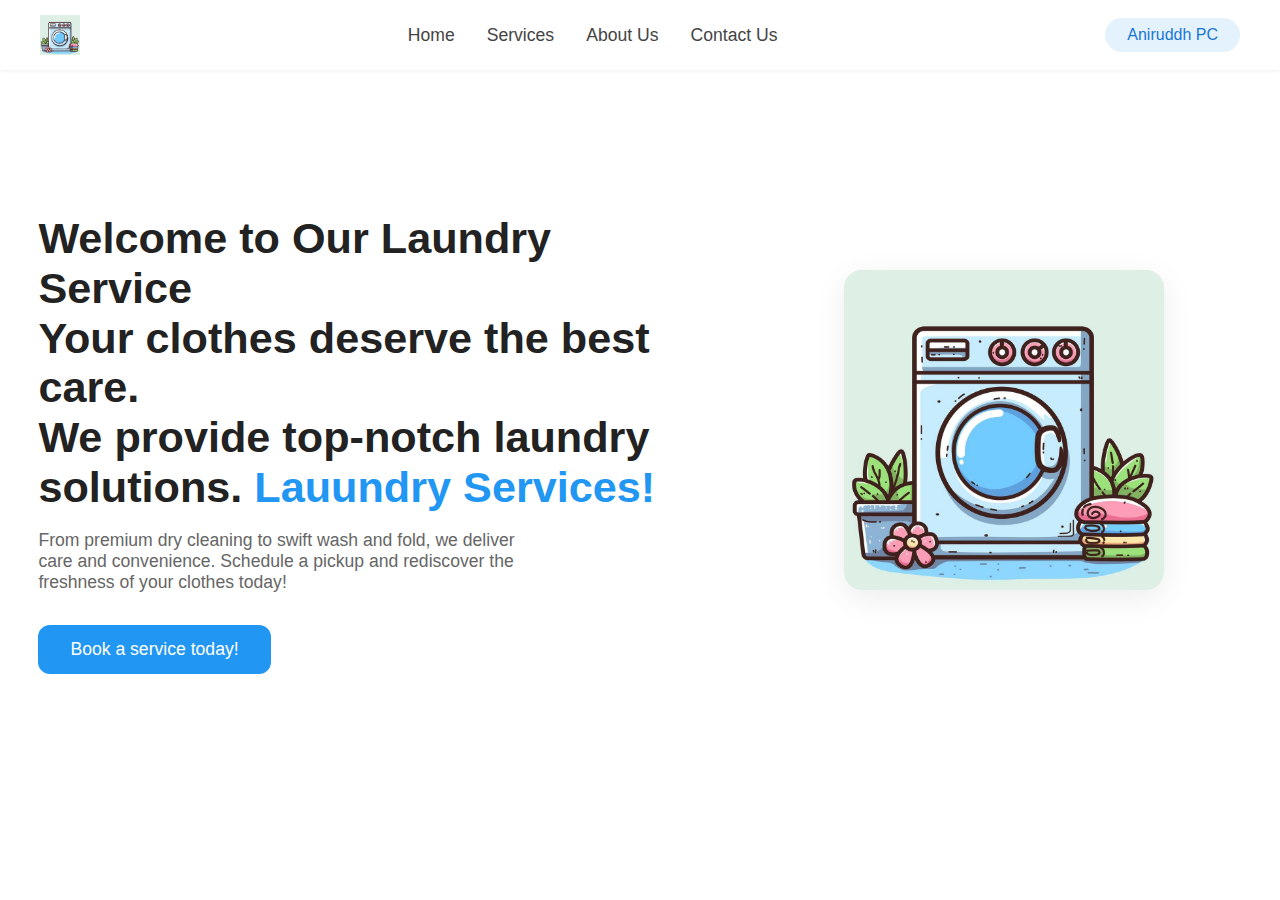
<file: index.html>
<!DOCTYPE html>
<html lang="en">
<head>
    <meta charset="UTF-8">
    <meta name="viewport" content="width=device-width, initial-scale=1.0">
    <link rel="stylesheet" href="styles.css">
    <title>Laundry</title>
</head>
<body>
    <header class="header">
        <div class="container">
            <nav class="navbar">
                <div class="logo">
                    <img src="laundry.jpg" alt="Laundry Logo">
                </div>
                <ul class="nav-links">
                    <li><a href="#home">Home</a></li>
                    <li><a href="#services">Services</a></li>
                    <li><a href="#AboutUs">About Us</a></li>
                    <li><a href="#contactUs">Contact Us</a></li>
                    </ul>
                    <div class="user-name">Aniruddh PC</div>
                </nav>
        </div>
    </header>
    <section class="hero">
        <div class="hero-left">
            <h1>Welcome to Our Laundry Service<br>
            Your clothes deserve the best care.<br>
            We provide top-notch laundry solutions.
        <span class="highlight">Lauundry Services!</span></h1>
        <p>From premium dry cleaning to swift wash and fold, we deliver care and convenience. Schedule a pickup and rediscover the freshness of your clothes today!</p>
        <button class="hero-btn">Book a service today!</button>
        </div>
        <div class="hero-right">
            <img src="laundry.jpg" alt="Laundry Service Image">
            </div>
    </section>
        </section>
</body>
</html>
</file>
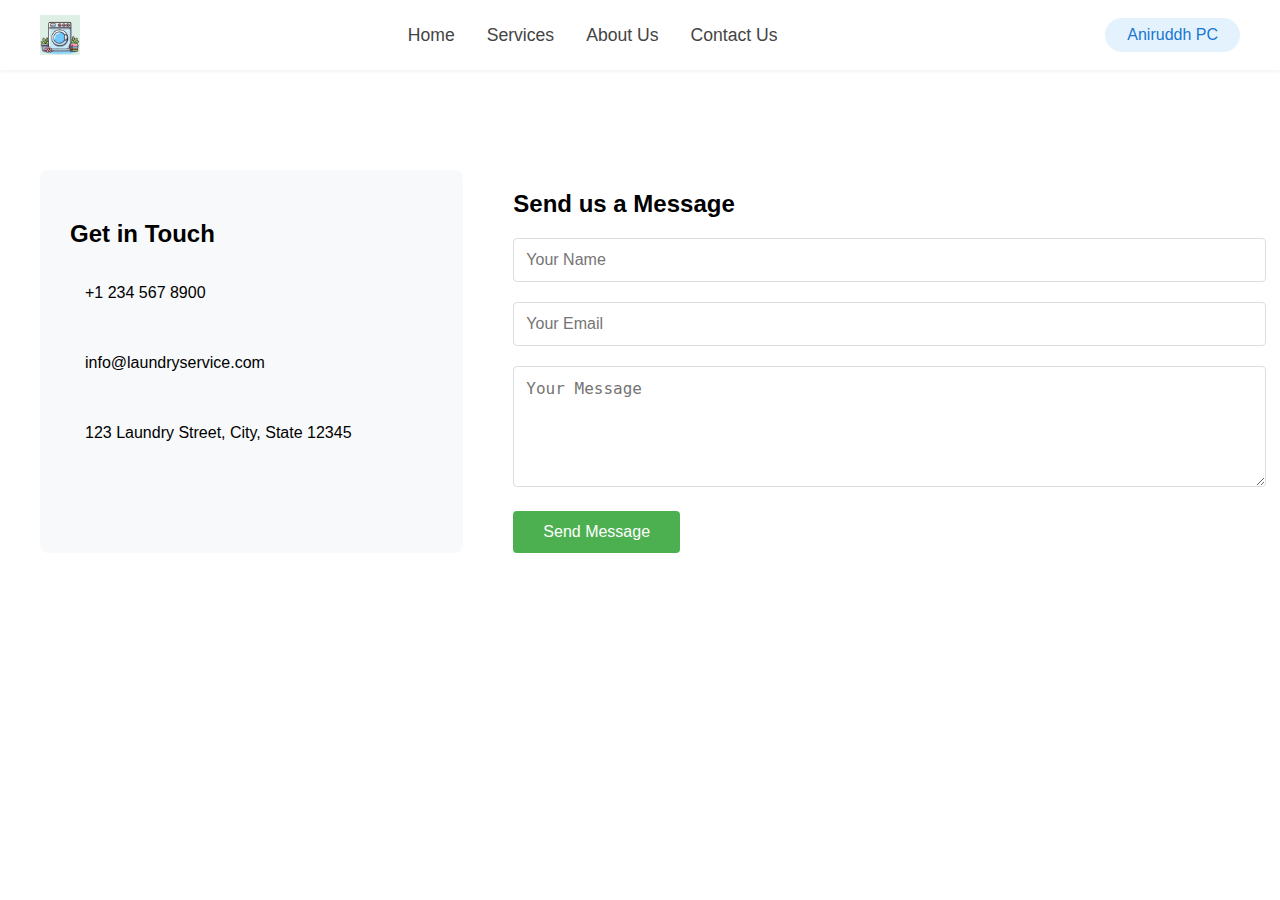
<file: contact-us.html>
<!DOCTYPE html>
<html lang="en">
<head>
    <meta charset="UTF-8">
    <meta name="viewport" content="width=device-width, initial-scale=1.0">
    <link rel="stylesheet" href="styles.css">
    <title>Contact Us - Laundry</title>
</head>
<body>
    <header class="header">
        <div class="container">
            <nav class="navbar">
                <div class="logo">
                    <img src="laundry.jpg" alt="Laundry Logo">
                </div>
                <ul class="nav-links">
                    <li><a href="index.html">Home</a></li>
                    <li><a href="#services">Services</a></li>
                    <li><a href="about-us.html">About Us</a></li>
                    <li><a href="contact-us.html">Contact Us</a></li>
                </ul>
                <div class="user-name">Aniruddh PC</div>
            </nav>
        </div>
    </header>

    <section class="contact-section">
        <div class="contact-content">
            <div class="contact-info">
                <h2>Get in Touch</h2>
                <div class="info-item">
                    <i class="fas fa-phone"></i>
                    <p>+1 234 567 8900</p>
                </div>
                <div class="info-item">
                    <i class="fas fa-envelope"></i>
                    <p>info@laundryservice.com</p>
                </div>
                <div class="info-item">
                    <i class="fas fa-location-dot"></i>
                    <p>123 Laundry Street, City, State 12345</p>
                </div>
            </div>

            <form class="contact-form">
                <h2>Send us a Message</h2>
                <div class="form-group">
                    <input type="text" placeholder="Your Name" required>
                </div>
                <div class="form-group">
                    <input type="email" placeholder="Your Email" required>
                </div>
                <div class="form-group">
                    <textarea placeholder="Your Message" rows="5" required></textarea>
                </div>
                <button type="submit" class="submit-btn">Send Message</button>
            </form>
        </div>
    </section>
</body>
</html>
</file>
<file: styles.css>
body, html {
    margin: 0;
    padding: 0;
    font-family: 'Segoe UI', Arial, sans-serif;
    background: #fff;
    width: 100vw;
    height: 100vh;
    overflow: hidden;
}

.header {
    background: #fff;
    box-shadow: 0 1px 4px rgba(0,0,0,0.07);
}

html {
    scroll-behavior: smooth;
}

.container {
    max-width: 1200px;
    margin: 0 auto;
    padding: 0 32px;
}

.navbar {
    display: flex;
    align-items: center;
    justify-content: space-between;
    height: 70px;
}

.logo img {
    height: 40px;
    width: auto;
    display: block;
}

.nav-links {
    list-style: none;
    display: flex;
    gap: 32px;
    margin: 0;
    padding: 0;
}

.nav-links li a {
    text-decoration: none;
    color: #444;
    font-weight: 500;
    font-size: 1.1rem;
    transition: color 0.2s;
}

.nav-links li a:hover {
    color: #007bff;
}

.user-name {
    background: #e3f2fd;
    color: #1976d2;
    padding: 8px 22px;
    border-radius: 18px;
    font-weight: 500;
    font-size: 1rem;
    border: none;
    cursor: pointer;
    transition: background 0.2s;
}

.user-name:hover {
    background: #bbdefb;
}

.hero {
    display: flex;
    align-items: center;
    justify-content: center;
    height: 80vh;
    min-height: 500px;
    width: 100vw;
    box-sizing: border-box;
    gap: 2vw;
}

.hero-left {
    flex: 1.2;
    padding-left: 3vw;
}

.hero-left h1 {
    font-size: 2.7rem;
    font-weight: 700;
    color: #222;
    margin-bottom: 18px;
    line-height: 1.15;
}

.hero-left .highlight {
    color: #2196f3;
    font-weight: 700;
}

.hero-left p {
    font-size: 1.1rem;
    color: #666;
    margin-bottom: 32px;
    max-width: 480px;
}

.hero-btn {
    padding: 14px 32px;
    font-size: 1.1rem;
    background: #2196f3;
    color: #fff;
    border: none;
    border-radius: 12px;
    cursor: pointer;
    font-weight: 500;
    transition: background 0.2s;
}

.hero-btn:hover {
    background: #1769aa;
}

.hero-right {
    flex: 1;
    display: flex;
    align-items: center;
    justify-content: center;
}

.hero-right img {
    width: 320px;
    max-width: 90%;
    height: auto;
    border-radius: 18px;
    background: #fff;
    box-shadow: 0 8px 32px rgba(0,0,0,0.08);
}

@media (max-width: 900px) {
    .hero {
        flex-direction: column;
        height: auto;
        padding: 4vw 0;
        gap: 32px;
    }
    .hero-left, .hero-right {
        padding: 0;
        width: 100%;
        text-align: center;
    }
    .hero-left h1 {
        font-size: 2rem;
    }
    .hero-left p, .hero-btn {
        font-size: 1rem;
    }
    .hero-right img {
        width: 70vw;
    }
}


.footer {
    background: #f9f9f9;
    padding: 50px 0 30px 0;
    margin-top: 40px;
}

.footer-container {
    max-width: 1200px;
    margin: 0 auto;
    display: flex;
    justify-content: space-between;
    gap: 40px;
    flex-wrap: wrap;
    padding: 0 32px;
}

.footer-section {
    flex: 1 1 250px;
    min-width: 220px;
    margin-bottom: 24px;
}

.footer-section h2 {
    font-size: 1.3rem;
    color: #1976d2;
    margin-bottom: 14px;
}

.footer-section ul {
    list-style: none;
    padding: 0;
    font-size: 1.05rem;
    margin: 0;
}

.footer-section li {
    margin-bottom: 8px;
    color: #444;
}

.footer-section p {
    color: #555;
    font-size: 1rem;
    margin: 6px 0;
}

@media (max-width: 900px) {
    .footer-container {
        flex-direction: column;
        align-items: center;
        gap: 0;
    }
    .footer-section {
        width: 100%;
        text-align: center;
    }
}

/* About Us Page Styles */
.about-section {
    padding: 60px 20px;
    max-width: 1200px;
    margin: 0 auto;
}

.about-content {
    margin-top: 40px;
}

.about-content h1 {
    font-size: 2.5em;
    margin-bottom: 30px;
    color: #333;
}

.values {
    margin: 40px 0;
    padding: 30px;
    background: #f8f9fa;
    border-radius: 8px;
}

.values ul {
    list-style-type: none;
    padding: 0;
}

.values li {
    margin: 15px 0;
    font-size: 1.1em;
    color: #555;
}

.team-section {
    margin-top: 50px;
}

.team-members {
    display: flex;
    gap: 30px;
    flex-wrap: wrap;
    margin-top: 30px;
}

.team-member {
    flex: 1;
    min-width: 250px;
    text-align: center;
}

.team-member img {
    width: 200px;
    height: 200px;
    border-radius: 50%;
    object-fit: cover;
    margin-bottom: 15px;
}

/* Contact Page Styles */
.contact-section {
    padding: 60px 20px;
    max-width: 1200px;
    margin: 0 auto;
}

.contact-content {
    display: flex;
    gap: 50px;
    margin-top: 40px;
}

.contact-info {
    flex: 1;
    padding: 30px;
    background: #f8f9fa;
    border-radius: 8px;
}

.info-item {
    margin: 20px 0;
    display: flex;
    align-items: center;
    gap: 15px;
}

.contact-form {
    flex: 2;
}

.form-group {
    margin-bottom: 20px;
}

.form-group input,
.form-group textarea {
    width: 100%;
    padding: 12px;
    border: 1px solid #ddd;
    border-radius: 4px;
    font-size: 16px;
}

.submit-btn {
    background: #4CAF50;
    color: white;
    padding: 12px 30px;
    border: none;
    border-radius: 4px;
    cursor: pointer;
    font-size: 16px;
    transition: background 0.3s;
}

.submit-btn:hover {
    background: #45a049;
}

@media (max-width: 768px) {
    .contact-content {
        flex-direction: column;
    }
    
    .team-member {
        flex: 100%;
    }
}

/* 404 Page Styles */
.error-page {
    height: 100vh;
    display: flex;
    align-items: center;
    justify-content: center;
    text-align: center;
    background-color: #f8f9fa;
}

.error-content {
    padding: 20px;
}

.error-content h1 {
    font-size: 120px;
    color: #333;
    margin: 0;
    line-height: 1;
}

.error-content h2 {
    font-size: 30px;
    color: #666;
    margin: 20px 0;
}

.error-content p {
    color: #777;
    margin-bottom: 30px;
}

.back-home {
    display: inline-block;
    padding: 12px 30px;
    background-color: #4CAF50;
    color: white;
    text-decoration: none;
    border-radius: 4px;
    transition: background-color 0.3s;
}

.back-home:hover {
    background-color: #45a049;
}
</file>
